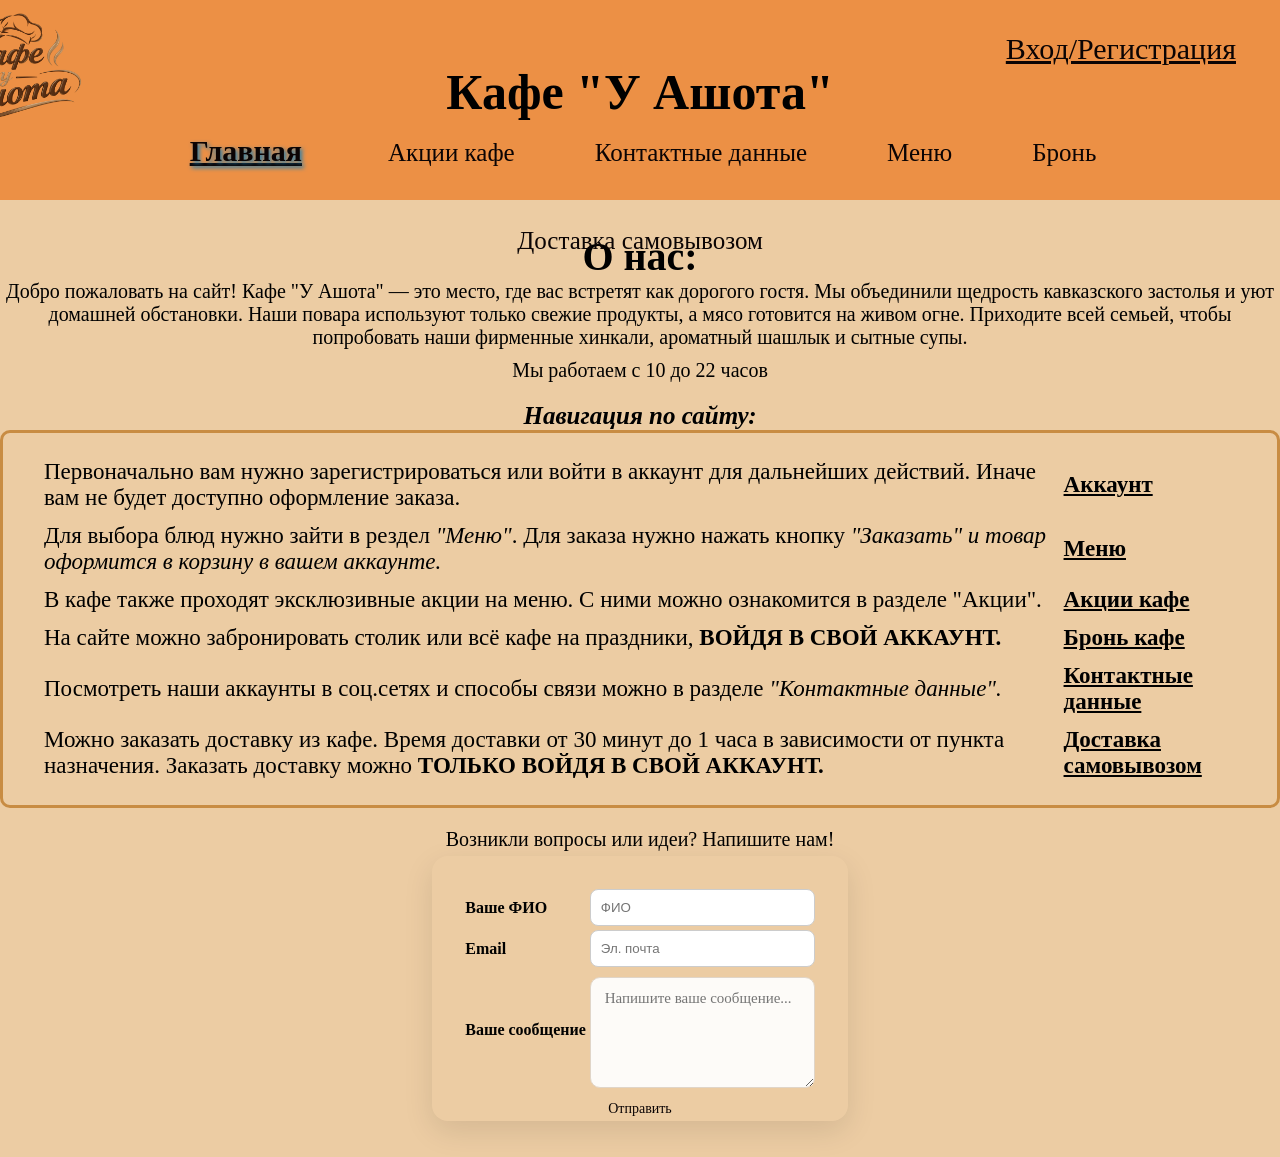
<file: index.html>
<html lang="ru">

<head>
  <meta charset="UTF-8">
    <meta name="viewport" content="width=device-width, initial-scale=1.0">
<title>Кафе Ашот</title>
<script src="script.js"></script>
<link rel="stylesheet" href="first.css">

</head>

<body>
   <header>
     <img src="ava.jpg" class="ikon" width="250">
<h1><b>Кафе "У Ашота"</b></h1>

<a   class="active" name="glav">Главная</a>
<a  href="actii.html" class="btn">Акции кафе</a>
<a  href="contact.html" class="btn">Контактные данные</a>
<a  href = "menu.html" class="btn" >Меню</a>
<a  href = "bron.html" class="btn" >Бронь</a>
<a  href = "#" class="btn" id="btn-alert" >Доставка самовывозом</a>
<script>
  const btn = document.getElementById('btn-alert');
  btn.addEventListener('click', () => {
    alert('Войдите в аккаунт!!');
  });
</script>
<a  href="regis2.html" class="vhod">Вход/Регистрация</a>

   
</header>
<h2 style="font-size: 40px; margin-bottom: 0px;">О нас:</h2>
<p style="font-size: 20px; padding-top: 0; margin-bottom: -10px;"> Добро пожаловать на сайт! Кафе "У Ашота" — это место, где вас встретят как дорогого гостя. Мы объединили щедрость кавказского застолья и уют домашней обстановки. Наши повара используют только свежие продукты, 
  а мясо готовится на живом огне. Приходите всей семьей, чтобы попробовать наши фирменные хинкали, ароматный шашлык и сытные супы.</p>
  <p style="font-size: 20px;">Мы работаем с 10 до 22 часов</p>
<p style="font-size: 25px;"><b><i>Навигация по сайту:</i></b></p>

<table class="nav-table" style=" font-size: 23px; text-align: left;  padding: 15px; border-bottom: 3px solid #c88c43; border: 3px solid #c88c43;border-radius: 10px; padding: 15px 10px; padding-left: 30px; border-spacing : 10px;  font-family: 'URW Chancery L, cursive' ;">
  <tr>
    <td>Первоначально вам нужно зарегистрироваться или войти в аккаунт для дальнейших действий. Иначе вам не будет доступно оформление заказа.</td>
    <th><a href="regis2.html" style="color: black;">Аккаунт</a></th>
  </tr>
  <tr>
    <td>Для выбора блюд нужно зайти в рездел <i>"Меню"</i>. Для заказа нужно нажать кнопку <i>"Заказать" и товар оформится в корзину в вашем аккаунте.</i></td>
    <th><a href="menu.html"style="color: black;">Меню</a></th>
  </tr>
  <tr>
    <td>В кафе также проходят эксклюзивные акции на меню. С ними можно ознакомится в разделе "Акции".</td>
    <th><a href="actii.html"style="color: black;">Акции кафе</a></th>
  </tr>
  <tr>
    <td>На сайте можно забронировать столик или всё кафе на праздники,<b> ВОЙДЯ В СВОЙ АККАУНТ.</b></td>
    <th><a href="bron.html"style="color: black;">Бронь кафе</a></th>
  </tr>
  <tr>
    <td>Посмотреть наши аккаунты в соц.сетях и способы связи можно в разделе<i> "Контактные данные".</i> </td>
    <th><a href="contact.html"style="color: black;">Контактные данные</a></th>
  </tr>
  <tr>
    <td>Можно заказать доставку из кафе. Время доставки от 30 минут до 1 часа в зависимости от пункта назначения. Заказать доставку можно <b>ТОЛЬКО ВОЙДЯ В СВОЙ АККАУНТ.</b></td>
    <th><a href="#"style="color: black;">Доставка самовывозом</a></th>
  </tr>
</table>








<p style="font-size: 20;">
  Возникли вопросы или идеи? Напишите нам!</p>
  
 <table class="table" style="margin-top: 5px;">
    <tr>
      <th>Ваше ФИО</th>
      <th> <input type="vio" placeholder="ФИО" class="form-input" style="padding: 10px; border-radius: 8px; border: 1px solid #ccc; width: 100%; max-width: 300px;" > </th>
    </tr>
    <tr>
      <th>Email</th>
      <th><input class="k" type="email" placeholder="Эл. почта" class="form-input" style="padding: 10px; border-radius: 8px; border: 1px solid #ccc; width: 100%; max-width: 300px;"></th>
    </tr>
    <tr>
      <th>Ваше сообщение</th>
      <th><textarea placeholder="Напишите ваше сообщение..." rows="5"></textarea></th>
    </tr>
  </table>
<button  class="uhod">Отправить</button>

</body>

  
<footer></footer>



</html>
</file>
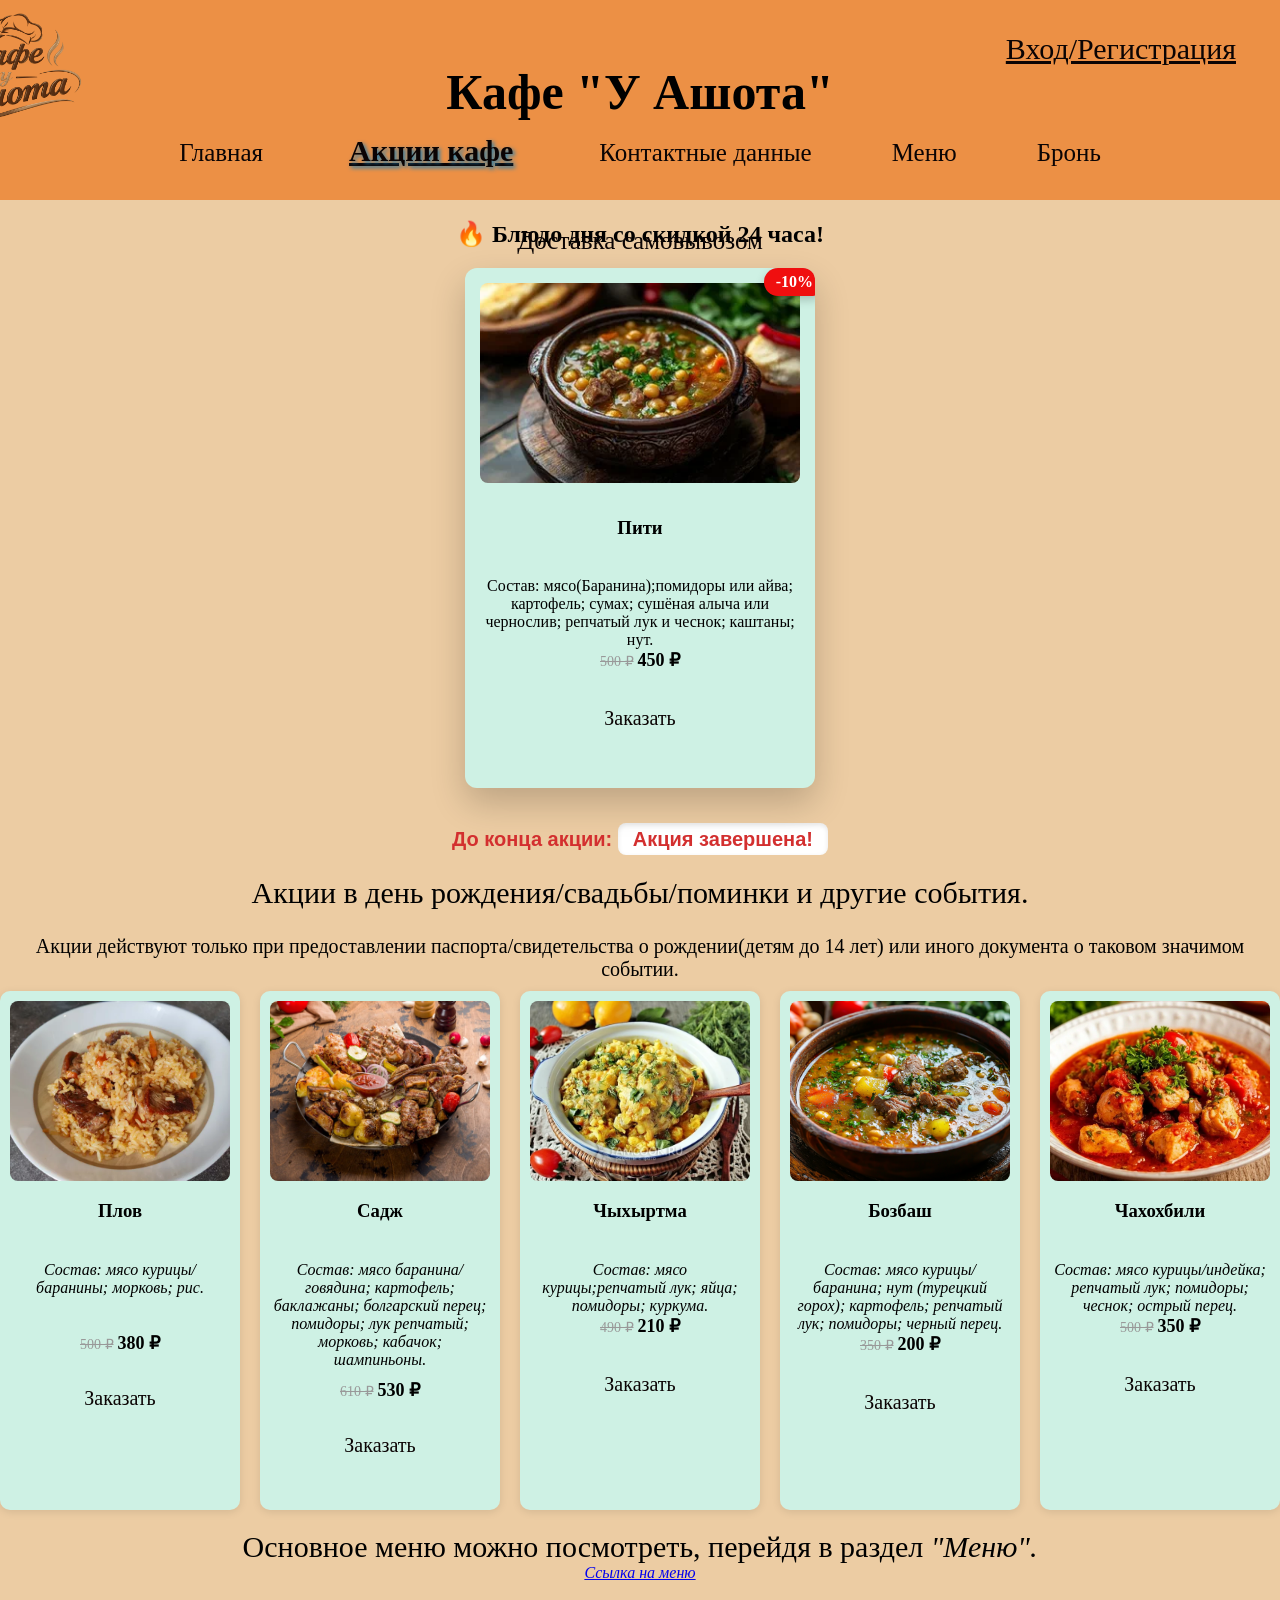
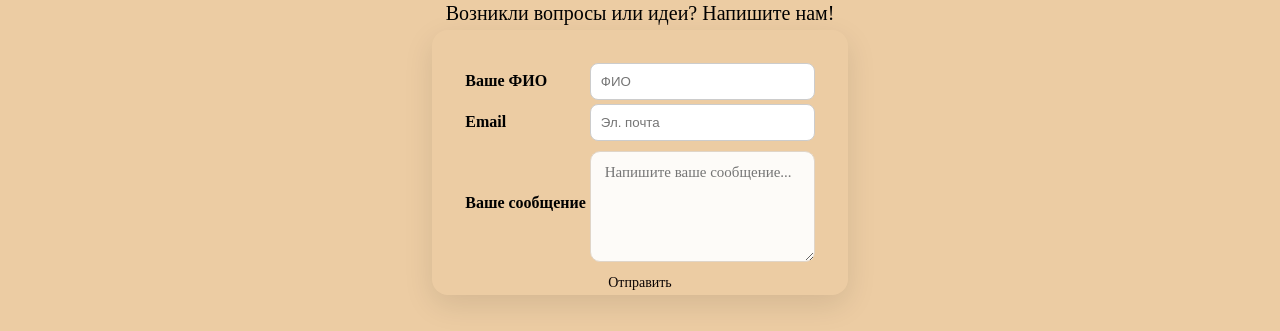
<file: actii.html>
<html>
<head>
<title>Акции кафе</title>
<script src="script.js"></script>
<link rel="stylesheet" href="first.css">
</head>

<body>
<header>
     <img src="ava.jpg" class="ikon" width="250">
<h1><b>Кафе "У Ашота"</b></h1>
<a  href="index.html" class="btn" name="glav">Главная</a>
<a  class="active" name="Act">Акции кафе</a>
<a  href="contact.html" class="btn" name="Dan">Контактные данные</a>
<a  href="menu.html" class="btn" name="Men">Меню</a>
<a href="bron.html" class="btn" name="Bron" >Бронь</a>
<a  href = "#" class="btn" id="btn-alert" >Доставка самовывозом</a>
<script>
  const btn = document.getElementById('btn-alert');
  btn.addEventListener('click', () => {
    alert('Войдите в аккаунт!!');
  });
</script>
<a href="regis2.html" class="vhod" name="ak">Вход/Регистрация</a>
</header>

<section class="dish-of-the-day">
  <h2 class="dotd-title">🔥 Блюдо дня со скидкой 24 часа!</h2>
  
  <div class="card dotd-card">
    <span class="badge">-10%</span>
    <img src="piti.jpg" alt="Блюдо дня" class="dish-photo" id="dotd-img">
    <h3 id="dotd-name">Пити</h3>
    <p class="sostav" id="dotd-sostav">Состав: мясо(Баранина);помидоры или айва; картофель; сумах; сушёная алыча или чернослив; репчатый лук и чеснок; каштаны; нут.</p>
    
    <div class="price">
      <span class="old-price" id="dotd-old-price">500 ₽</span>
      <span class="new-price" id="dotd-new-price">450 ₽</span>
    </div>
    
    <button id="dotd-btn">Заказать</button>
  </div>

  <div class="timer">
    До конца акции: <span id="countdown">24:00:00</span>
  </div>
</section>


<h2 style="font-size: 30px; text-align: center;font-weight: normal;">Акции в день рождения/свадьбы/поминки и другие события.</h2>
<h2 style="font-size: 20px; text-align: center; font-weight: normal; margin-bottom: -10px">Акции действуют только при предоставлении паспорта/свидетельства о рождении(детям до 14 лет) или иного документа о таковом значимом событии.</h2>
<div class="cards">
<div class="card shah">
 <img src="plov.jpg" alt="Плов" class="dish-photo" >
    <h3>Плов</h3>
    <p style="font-size: 16px;"><i>Состав: мясо курицы/баранины; морковь; рис.</i></p>
    <div class="price"  style="margin-top: 35px;">
    <span class="old-price">500 ₽</span>
      <span class="new-price">380 ₽</span>
    <button style="flex-direction: column;  align-items: center;   margin: 25 0px; width: 90%;  position: static; ">Заказать</button>
  </div>
  </div>
<div class="card shah">
 <img src="saj.jpg" alt="Садж" class="dish-photo" >
    <h3>Садж</h3>
    <p style="font-size: 16px;"><i>Состав: мясо баранина/говядина; картофель; баклажаны; болгарский перец; помидоры; лук репчатый; морковь; кабачок; шампиньоны.</i></p>
    <div class="price" style="margin-top: 10px;">
    <span class="old-price">610 ₽</span>
      <span class="new-price">530 ₽</span>
    <button style="flex-direction: column;  align-items: center;   margin: 25 0 5px; width: 90%;  position: static; ">Заказать</button></div>
  </div>
  <div class="card shah">
 <img src="chet.jpg" alt="Чыхыртма" class="dish-photo" >
    <h3>Чыхыртма</h3>
    <p style="font-size: 16px;"><i>Состав: мясо курицы;репчатый лук; яйца; помидоры; куркума. </i></p>
    <div class="price">
    <span class="old-price">490 ₽</span>
      <span class="new-price">210 ₽</span></div>
    <button>Заказать</button>
  </div>
  <div class="card shah">
 <img src="bozbzsh.jpg" alt="Бозбаш" class="dish-photo" >
    <h3>Бозбаш</h3>
    <p style="font-size: 16px;"><i>Состав: мясо курицы/баранина; нут (турецкий горох); картофель; репчатый лук; помидоры; черный перец. </i></p>
    <div class="price">
    <span class="old-price">350 ₽</span>
      <span class="new-price">200 ₽</span></div>
    <button>Заказать</button>
  </div>
   <div class="card shah">
 <img src="chahoh.jpg" alt="Чахохбили" class="dish-photo" >
    <h3>Чахохбили</h3>
    <p style="font-size: 16px;"><i>Состав: мясо курицы/индейка; репчатый лук; помидоры; чеснок; острый перец.</i></p>
    <div class="price">
    <span class="old-price">500 ₽</span>
      <span class="new-price">350 ₽</span></div>
    <button>Заказать</button>
  </div>
  </div>
  <p style="font-size: 30px; text-align: center;font-weight: normal;">Основное меню можно посмотреть, перейдя в раздел <i>"Меню".</i></p>
  <a href="menu.html"><i>Ссылка на меню </i></a>







<p style="font-size: 20;">
  Возникли вопросы или идеи? Напишите нам!</p>
  <table class="table"style="margin-top: 5px;">
    <tr>
      <th>Ваше ФИО</th>
      <th> <input type="vio" placeholder="ФИО" class="form-input" style="padding: 10px; border-radius: 8px; border: 1px solid #ccc; width: 100%; max-width: 300px;" > </th>
    </tr>
    <tr>
      <th>Email</th>
      <th><input class="k" type="email" placeholder="Эл. почта" class="form-input" style="padding: 10px; border-radius: 8px; border: 1px solid #ccc; width: 100%; max-width: 300px;"></th>
    </tr>
    <tr>
      <th>Ваше сообщение</th>
      <th><textarea placeholder="Напишите ваше сообщение..." rows="5"></textarea></th>
    </tr>
  </table>
<button  class="uhod">Отправить</button>





 <script src="script.js"></script>
</body>

<footer>

</footer>

</html>
</file>
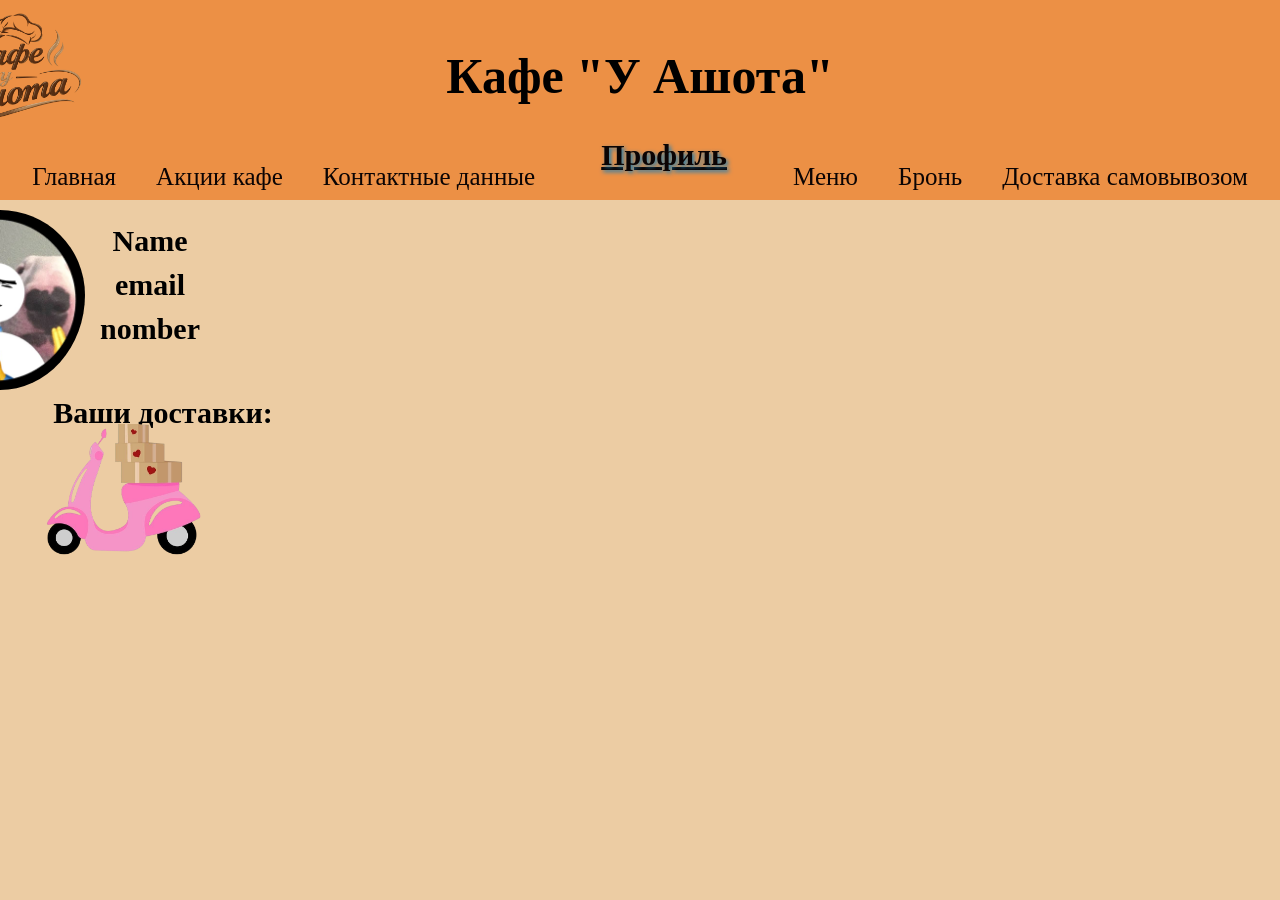
<file: akaunt.html>
<!DOCTYPE html>
<html lang="ru">
<head>
    <meta charset="UTF-8">
    <title> Профиль</title>
    <script src="script.js"></script>
    <link rel="stylesheet" href="first.css">
</head>
<body>
    <header>
     <img src="ava.jpg" class="ikon" width="250">
     <h1 style="padding: 20px; position: relative; bottom: 40px;"><b>Кафе "У Ашота"</b></h1>
     <a  href="index.html" class="btn" name="glav">Главная</a>
<a  href="actii.html" class="btn">Акции кафе</a>
<a  href="contact.html" class="btn">Контактные данные</a>

<a class="active"><b>Профиль</b></a>
<a  href = "menu.html" class="btn" >Меню</a>
<a  href = "bron.html" class="btn" >Бронь</a>
<a  href = "#" class="btn" >Доставка самовывозом</a>
</header>
<img src="avaakk.jpg" class="avaakk">
<h1 class="dannie" style="margin-top: -170px; margin-left: -35em; font-size: 30px;
">Name</h1>
<h1 class="dannie" style="margin-top: 80px; margin-left: -35em; font-size: 30px;">email</h1>
<h1 class="dannie" style="margin-top: 80px; margin-left: -35em; font-size: 30px;">nomber</h1>
<h1 style="margin-left: -80%; margin-top: 120px; font-size: 30px;">Ваши доставки:</h1>
<img src="dostavka.png" style="width: 200px;padding-right: 80%; padding-top: 5%;">

   


            
</body>
</html>
</file>
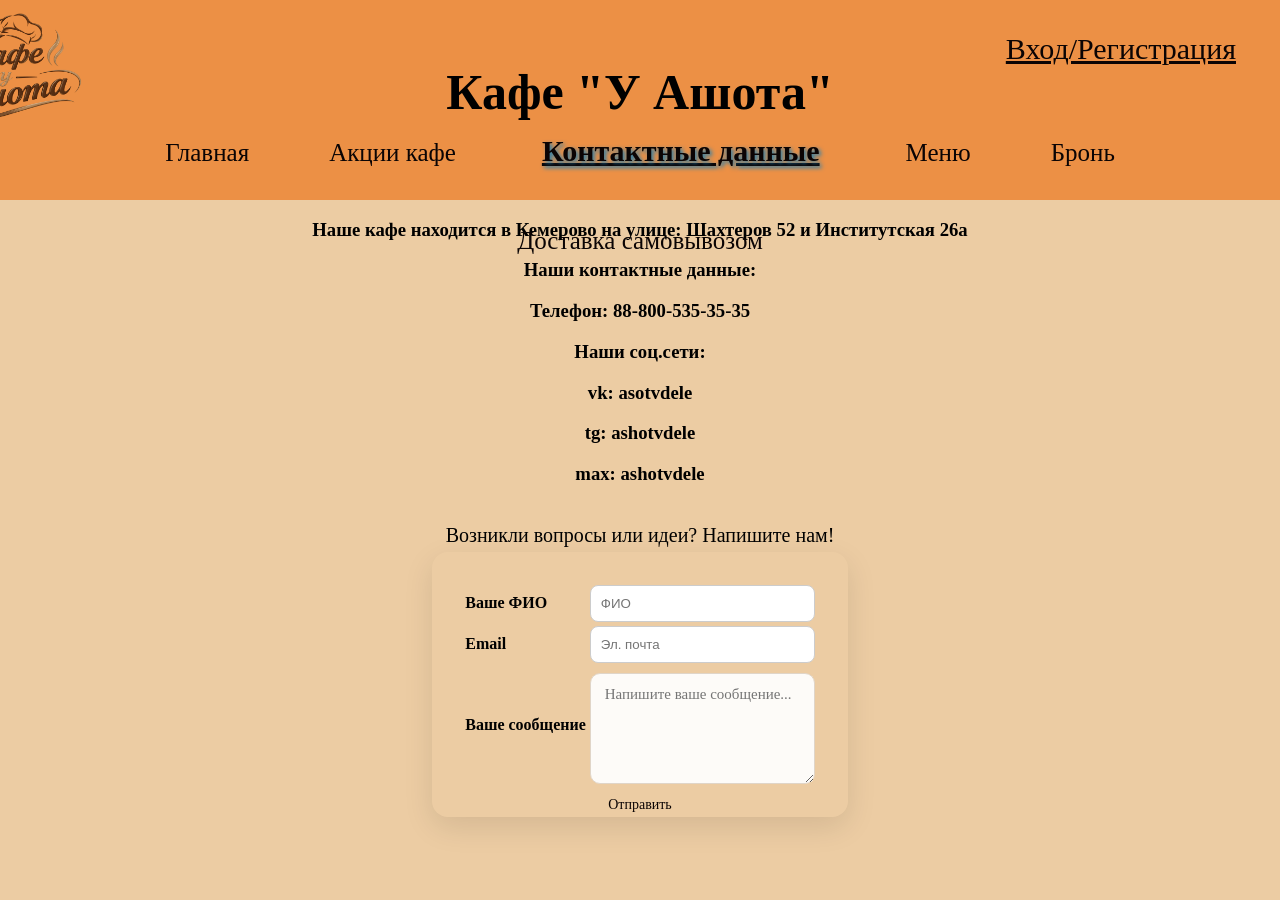
<file: contact.html>
<html>
<head>
<title>Контактные данные</title>
<script src="script.js"></script>
<link rel="stylesheet" href="first.css">
</head>

<body>
<header>
     <img src="ava.jpg" class="ikon" width="250">
<h1><b>Кафе "У Ашота"</b></h1>
<a  href="index.html" class="btn" name="glav">Главная</a>
<a  href="actii.html" class="btn" name="Act">Акции кафе</a>
<a class="btn active" href="contact.html">Контактные данные</a>
<a  href="menu.html" class="btn" name="Men">Меню</a>
<a href="bron.html" class="btn" name="Bron" >Бронь</a>
<a  href = "#" class="btn" id="btn-alert" >Доставка самовывозом</a>
<script>
  const btn = document.getElementById('btn-alert');
  btn.addEventListener('click', () => {
    alert('Войдите в аккаунт!!');
  });
</script>
<a  href="regis2.html" class="vhod" name="ak">Вход/Регистрация</a>
</header>

<h3>Наше кафе находится в Кемерово на улице: Шахтеров 52 и Институтская 26а</h3>
<h3>Наши контактные данные:</h3>
<h3>Телефон: 88-800-535-35-35</h3>
<h3>Наши соц.сети: </h3>
<h3>vk: asotvdele</h3>
<h3>tg: ashotvdele</h3>
<h3>max: ashotvdele</h3>
















<p style="font-size: 20;">
  Возникли вопросы или идеи? Напишите нам!</p>
  <table class="table"style="margin-top: 5px;">
    <tr>
      <th>Ваше ФИО</th>
      <th> <input type="vio" placeholder="ФИО" class="form-input" style="padding: 10px; border-radius: 8px; border: 1px solid #ccc; width: 100%; max-width: 300px;" > </th>
    </tr>
    <tr>
      <th>Email</th>
      <th><input class="k" type="email" placeholder="Эл. почта" class="form-input" style="padding: 10px; border-radius: 8px; border: 1px solid #ccc; width: 100%; max-width: 300px;"></th>
    </tr>
    <tr>
      <th>Ваше сообщение</th>
      <th><textarea placeholder="Напишите ваше сообщение..." rows="5"></textarea></th>
    </tr>
  </table>
<button  class="uhod">Отправить</button>






</body>

<footer>

</footer>

</html>
</file>
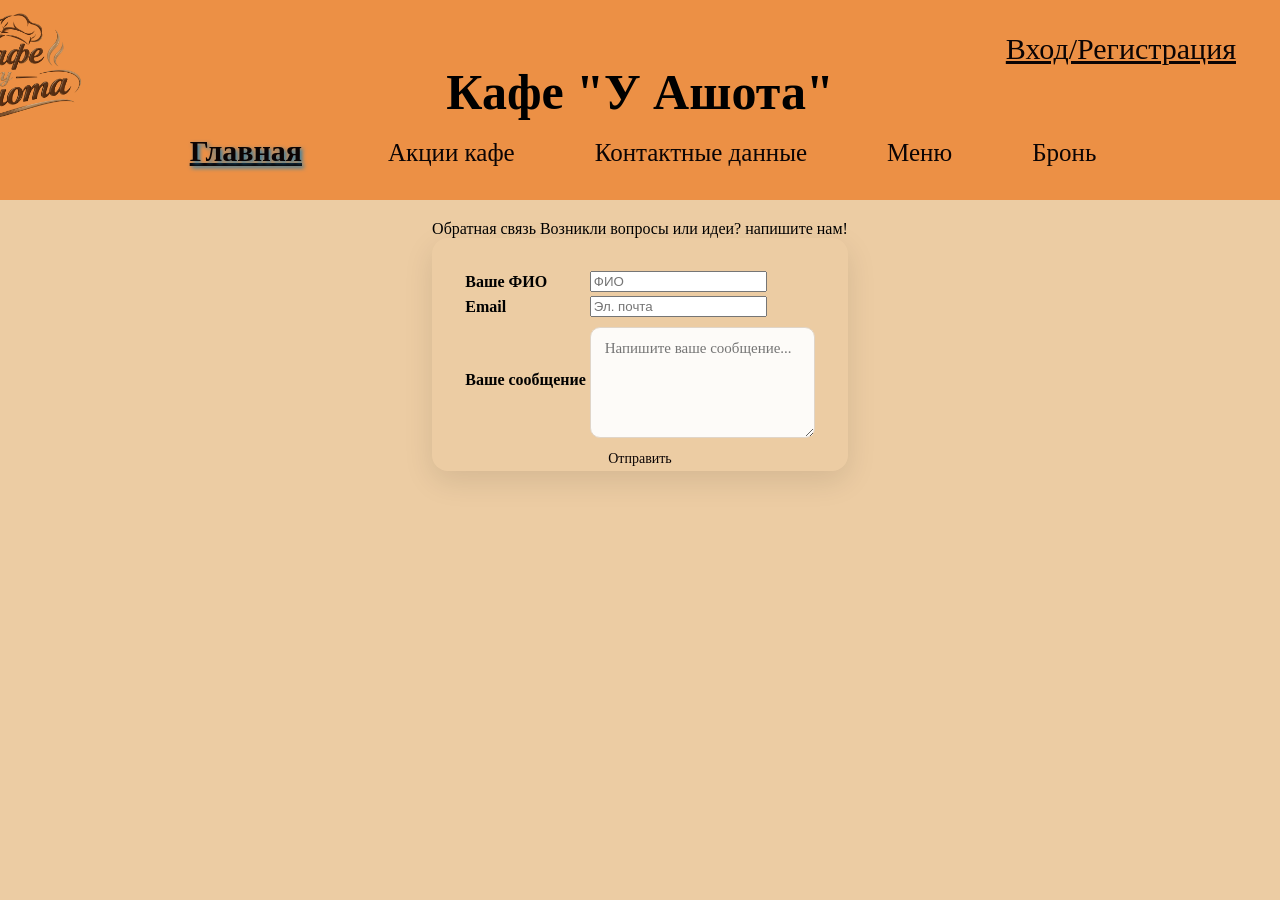
<file: first.html>
<html lang="ru">

<head>
    
<title>Кафе Ашот</title>
<script src="script.js"></script>
<link rel="stylesheet" href="first.css">

</head>

<body>
   <header>
     <img src="ava.jpg" class="ikon" width="250">
<h1><b>Кафе "У Ашота"</b></h1>

<a   class="active" name="glav">Главная</a>
<a  href="actii.html" class="btn">Акции кафе</a>
<a  href="contact.html" class="btn">Контактные данные</a>
<a  href = "menu.html" class="btn" >Меню</a>
<a  href = "bron.html" class="btn" >Бронь</a>
<a  href="regis2.html" class="vhod">Вход/Регистрация</a>
</header>
<p>Обратная связь
  Возникли вопросы или идеи? напишите нам!
  
  <table class="table">
    <tr>
      <th>Ваше ФИО</th>
      <th> <input type="vio" placeholder="ФИО" class="form-input"> </th>
    </tr>
    <tr>
      <th>Email</th>
      <th><input type="email" placeholder="Эл. почта" required></th>
    </tr>
    <tr>
      <th>Ваше сообщение</th>
      <th><textarea placeholder="Напишите ваше сообщение..." rows="5"></textarea></th>
    </tr>
  </table>
<button  class="uhod">Отправить</button></p>


</body>

  
<footer></footer>



</html>
</file>
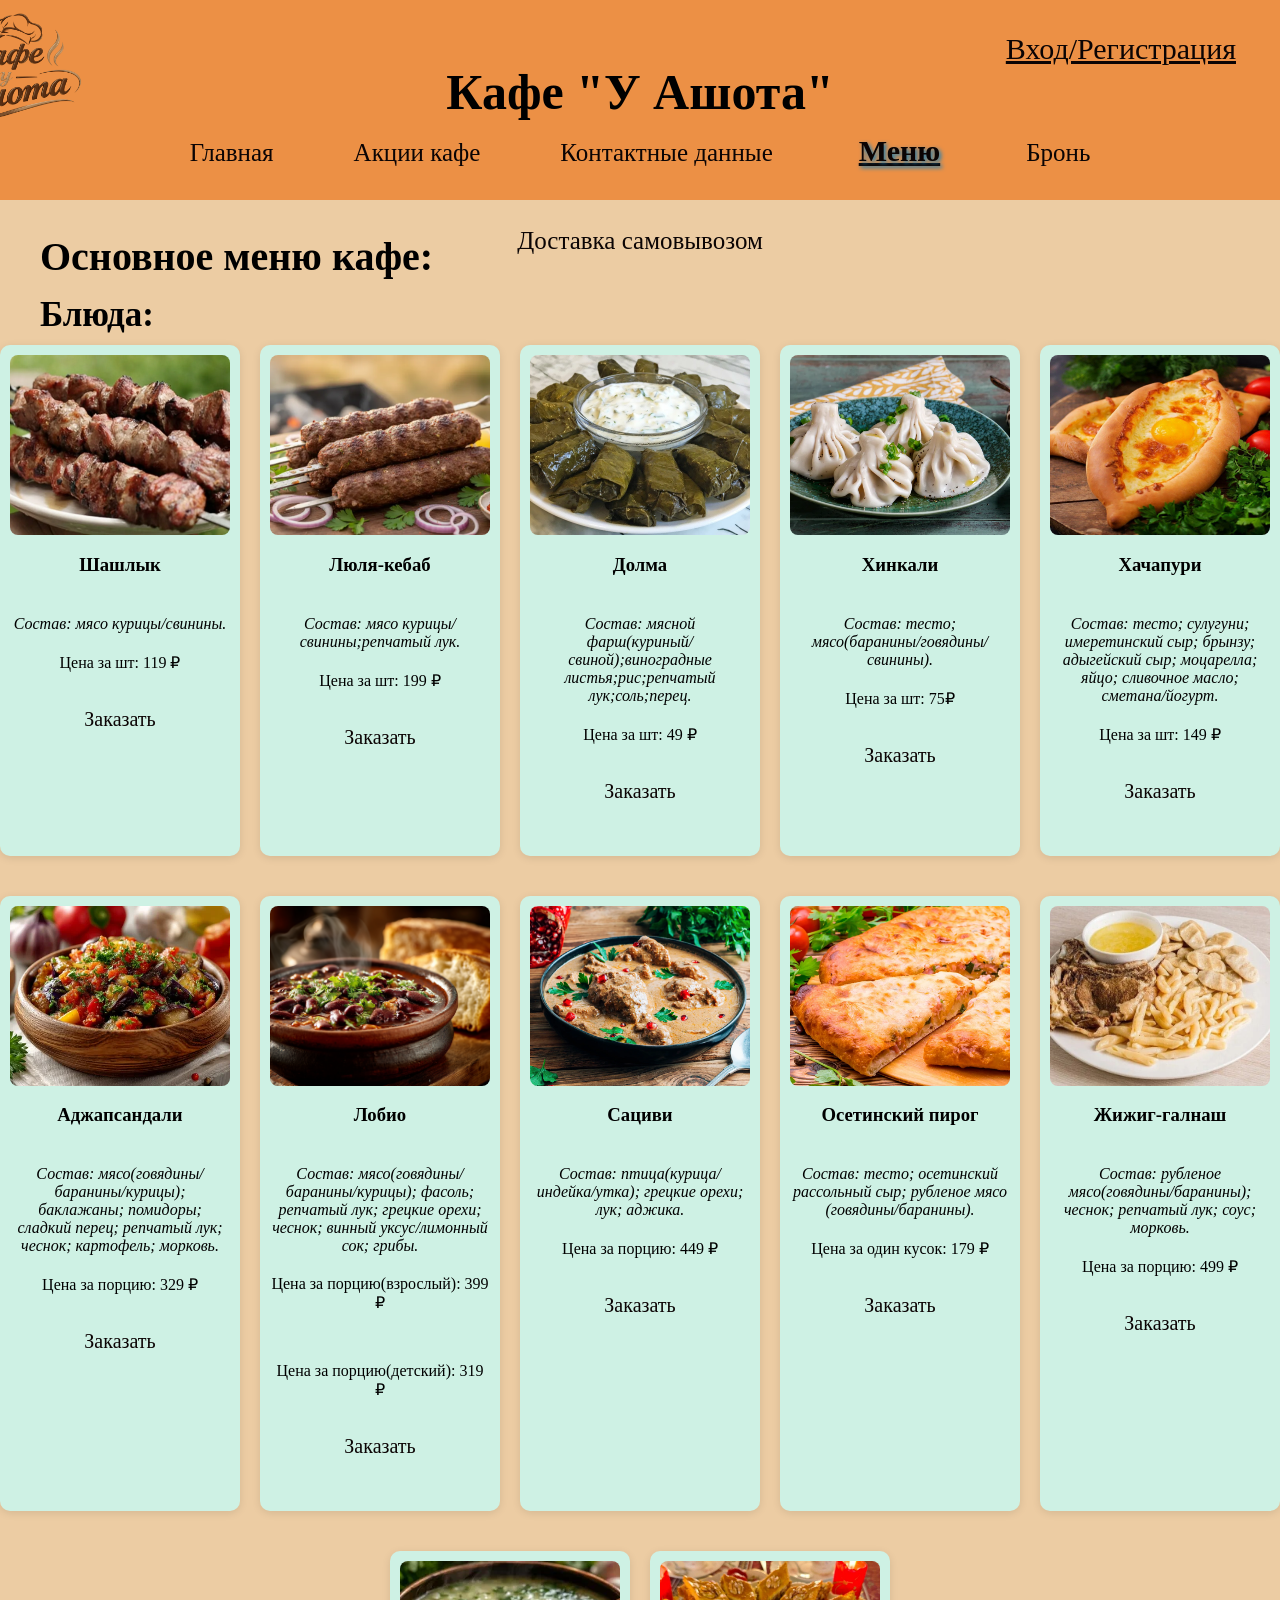
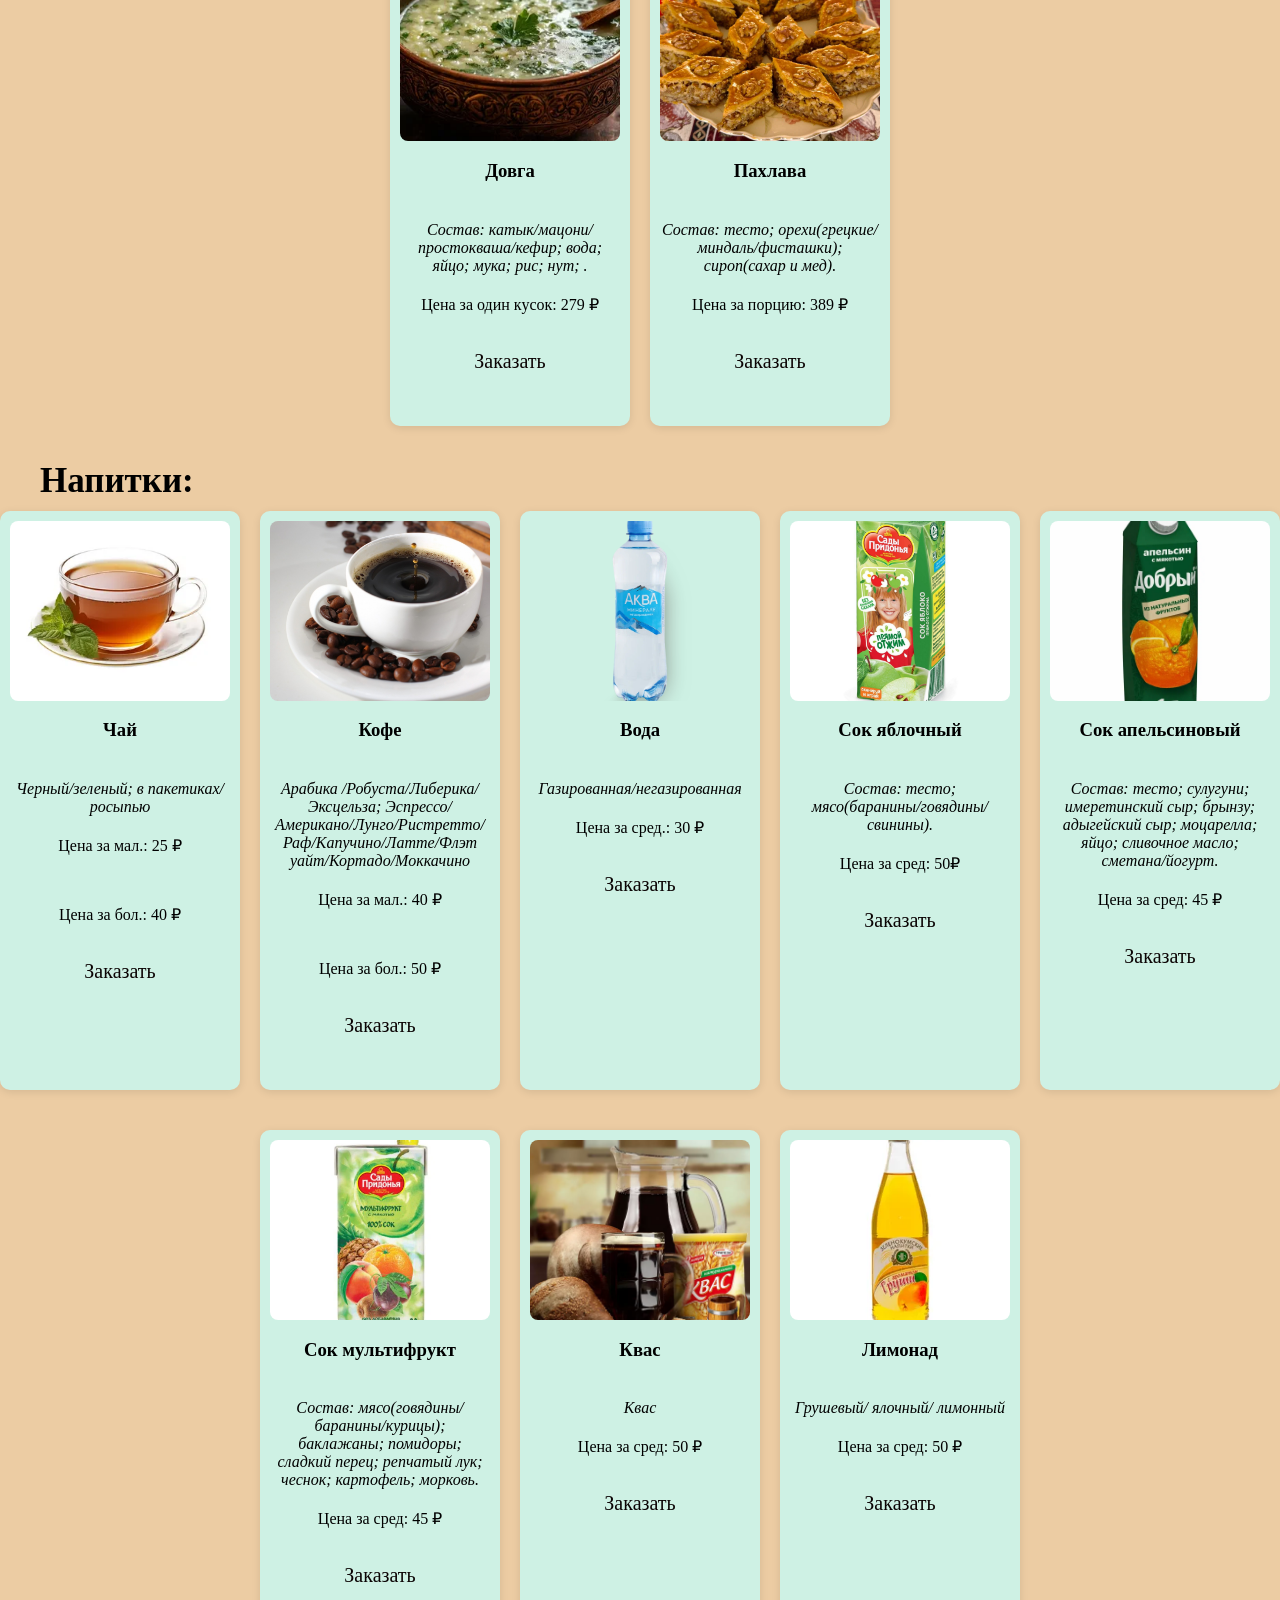
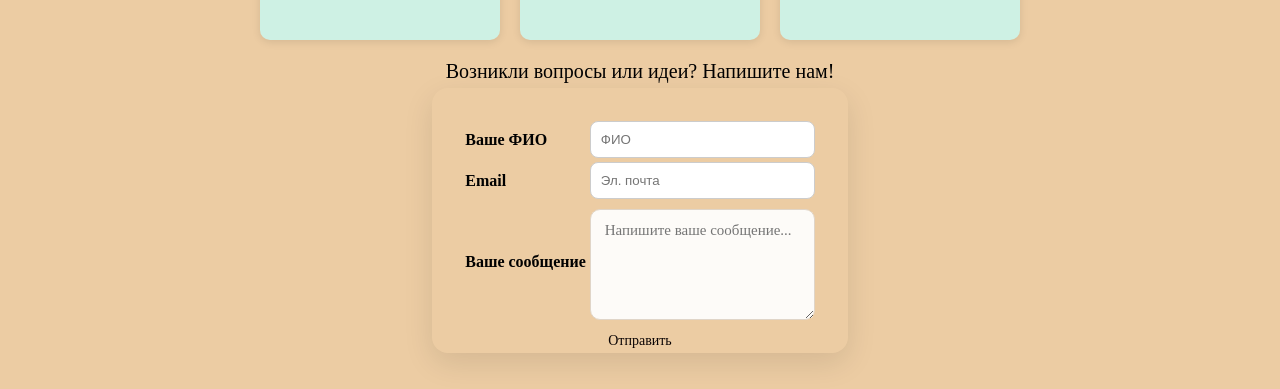
<file: menu.html>
<html>
<head>
<title>Меню</title>
<script src="script.js"></script>
<link rel="stylesheet" href="first.css">
</head>

<body>
<header>
     <img src="ava.jpg" class="ikon" width="250" >
<h1><b>Кафе "У Ашота"</b></h1>
<a  href="index.html" class="btn" name="glav">Главная</a>
<a  href="actii.html" class="btn" name="Act">Акции кафе</a>
<a  href="contact.html" class="btn" name="Dan">Контактные данные</a>
<a  class="active" name="Men">Меню</a>
<a href="bron.html" class="btn" name="Bron" >Бронь</a>
<a  href = "#" class="btn" id="btn-alert" >Доставка самовывозом</a>
<script>
  const btn = document.getElementById('btn-alert');
  btn.addEventListener('click', () => {
    alert('Войдите в аккаунт!!');
  });
</script>
<a href="regis2.html" class="vhod" name="ak">Вход/Регистрация</a>
</header>
<h2 style="font-size: 40px; text-align: left; margin-left: 40px; margin-bottom: -20px">Основное меню кафе:</h2>
<h3 style="font-size: 35px; text-align: left; margin-left: 40px; margin-bottom: -10px">Блюда:</h3>
<div class="cards">
<div class="card ">
 <img src="shah.jpg" alt="Шашлык" class="dish-photo">
    <h3>Шашлык</h3>
    <p style="font-size: 16px;"><i>Состав: мясо курицы/свинины.</i></p>
    <p class="price">Цена за шт: 119 ₽</p>
    <button>Заказать</button>
  </div>
<div class="card ">
  <img src="lulka.jpg" alt="люлякибаб" class="dish-photo">
    <h3>Люля-кебаб</h3>
     <p style="font-size: 16px;"><i>Состав: мясо курицы/свинины;репчатый лук.</i></p>
    <p class="price">Цена за шт: 199 ₽</p>
    <button>Заказать</button>
  </div>
<div class="card ">
  <img src="dolma.jpg" alt="долма" class="dish-photo">
    <h3>Долма</h3>
     <p style="font-size: 16px;"><i>Состав: мясной фарш(куриный/свиной);виноградные листья;рис;репчатый лук;соль;перец.</i></p>
    <p class="price">Цена за шт: 49 ₽</p>
    <button>Заказать</button>
  </div>
<div class="card ">
  <img src="hinkali.jpg" alt="Хинкали" class="dish-photo">
  <h3>Хинкали</h3> 
   <p style="font-size: 16px;"><i>Состав: тесто; мясо(баранины/говядины/свинины).</i></p>
    <p class="price">Цена за шт: 75₽</p>
    <button>Заказать</button>
  </div>
<div class="card ">
  <img src="hach.jpg" alt="Ха" class="dish-photo">
    <h3>Хачапури</h3>
    <p style="font-size: 16px;"><i>Состав: тесто; сулугуни; имеретинский сыр; брынзу; адыгейский сыр; моцарелла; яйцо; сливочное масло; сметана/йогурт.</i></p>
    <p class="price">Цена за шт: 149 ₽</p>
    <button>Заказать</button>
  </div>
<div class="card ">
  <img src="ajap.jpg" alt="Аджапсандали" class="dish-photo">
    <h3>Аджапсандали</h3>
    <p style="font-size: 16px;"><i>Состав: мясо(говядины/баранины/курицы); баклажаны; помидоры; сладкий перец; репчатый лук; чеснок; картофель; морковь.</i></p>
    <p class="price">Цена за порцию: 329 ₽</p>
    <button>Заказать</button>
  </div>
<div class="card ">
  <img src="lobio.jpg" alt="Лобио" class="dish-photo">
    <h3>Лобио</h3>
     <p style="font-size: 16px;"><i>Состав: мясо(говядины/баранины/курицы); фасоль; репчатый лук; грецкие орехи; чеснок; винный уксус/лимонный сок; грибы.</i></p>
    <p class="price">Цена за порцию(взрослый): 399 ₽</p>
    <p class="price">Цена за порцию(детский): 319 ₽</p>
    <button>Заказать</button>
  </div>
<div class="card ">
  <img src="sacivi.jpg" alt="Сациви" class="dish-photo">
    <h3>Сациви</h3>
    <p style="font-size: 16px;"><i>Состав: птица(курица/индейка/утка); грецкие орехи; лук; аджика.</i></p>
    <p class="price">Цена за порцию: 449 ₽</p>
    <button>Заказать</button>
  </div>
<div class="card ">
  <img src="pirog.jpg" alt="пирог" class="dish-photo">
    <h3>Осетинский пирог</h3>
    <p style="font-size: 16px;"><i>Состав: тесто; осетинский рассольный сыр; рубленое мясо (говядины/баранины).</i></p>
    <p class="price">Цена за один кусок: 179 ₽</p>
    <button>Заказать</button>
  </div>
<div class="card ">
  <img src="jiji.png" alt="Жижиг-галнаш" class="dish-photo">
    <h3>Жижиг-галнаш</h3>
    <p style="font-size: 16px;"><i>Состав: рубленое мясо(говядины/баранины); чеснок; репчатый лук; соус; морковь.</i></p>
    <p class="price">Цена за порцию: 499 ₽</p>
    <button>Заказать</button>
  </div>
  <div class="card ">
  <img src="dovga.jpg" alt="довга" class="dish-photo">
    <h3>Довга</h3>
    <p style="font-size: 16px;"><i>Состав:  катык/мацони/простокваша/кефир; вода; яйцо; мука; рис; нут; .</i></p>
    <p class="price">Цена за один кусок: 279 ₽</p>
    <button>Заказать</button>
  </div>
<div class="card ">
  <img src="pahlava.jpg" alt="Пахлава" class="dish-photo">
    <h3>Пахлава</h3>
    <p style="font-size: 16px;"><i>Состав: тесто; орехи(грецкие/миндаль/фисташки); сироп(сахар и мед).</i></p>
    <p class="price">Цена за порцию: 389 ₽</p>
    <button>Заказать</button>
  </div>
</div>
<h3 style="font-size: 35px; text-align: left; margin-left: 40px; margin-bottom: -10px">Напитки:</h3>

<div class="cards">
<div class="card ">
 <img src="chai.jpg" alt="чай" class="dish-photo">
    <h3>Чай</h3>
    <p style="font-size: 16px;"><i>Черный/зеленый; в пакетиках/росыпью</i></p>
    <p class="price">Цена за мал.: 25 ₽</p>
    <p class="price">Цена за бол.: 40 ₽</p>
    <button>Заказать</button>
  </div>
<div class="card ">
  <img src="coffe.jpg" alt="кофе" class="dish-photo">
    <h3>Кофе</h3>
     <p style="font-size: 16px;"><i>Арабика /Робуста/Либерика/Эксцельза; Эспрессо/Американо/Лунго/Ристретто/Раф/Капучино/Латте/Флэт уайт/Кортадо/Моккачино</i></p>
    <p class="price">Цена за мал.: 40 ₽</p>
    <p class="price">Цена за бол.: 50 ₽</p>
    <button>Заказать</button>
  </div>
<div class="card ">
  <img src="voda.jpg" alt="вода" class="dish-photo">
    <h3>Вода</h3>
     <p style="font-size: 16px;"><i>Газированная/негазированная</i></p>
    <p class="price">Цена за сред.: 30 ₽</p>
    <button>Заказать</button>
  </div>
<div class="card ">
  <img src="sok-yab.jpg" alt="яблочный сок" class="dish-photo">
  <h3>Сок яблочный</h3> 
   <p style="font-size: 16px;"><i>Состав: тесто; мясо(баранины/говядины/свинины).</i></p>
    <p class="price">Цена за сред: 50₽</p>
    <button>Заказать</button>
  </div>
<div class="card ">
  <img src="apelsin.jpg" alt="апельсиновый сок" class="dish-photo">
    <h3>Сок апельсиновый</h3>
    <p style="font-size: 16px;"><i>Состав: тесто; сулугуни; имеретинский сыр; брынзу; адыгейский сыр; моцарелла; яйцо; сливочное масло; сметана/йогурт.</i></p>
    <p class="price">Цена за сред: 45 ₽</p>
    <button>Заказать</button>
  </div>
<div class="card ">
  <img src="multi.jpg" alt="мультфрукт" class="dish-photo">
    <h3>Сок мультифрукт</h3>
    <p style="font-size: 16px;"><i>Состав: мясо(говядины/баранины/курицы); баклажаны; помидоры; сладкий перец; репчатый лук; чеснок; картофель; морковь.</i></p>
    <p class="price">Цена за сред: 45 ₽</p>
    <button>Заказать</button>
  </div>
<div class="card ">
  <img src="kvas.jpg" alt="Квас" class="dish-photo">
    <h3>Квас</h3>
     <p style="font-size: 16px;"><i>Квас</i></p>
    <p class="price">Цена за сред: 50 ₽</p>
    <button>Заказать</button>
  </div>
<div class="card ">
  <img src="limonad.jpg" alt="Лимонад" class="dish-photo">
    <h3>Лимонад</h3>
     <p style="font-size: 16px;"><i>Грушевый/ ялочный/ лимонный</i></p>
    <p class="price">Цена за сред: 50 ₽</p>
    <button>Заказать</button>
  </div>
 
</div>







<p style="font-size: 20;">
  Возникли вопросы или идеи? Напишите нам!
  
<table class="table" style="margin-top: 5px;">
    <tr>
      <th>Ваше ФИО</th>
      <th> <input type="vio" placeholder="ФИО" class="form-input" style="padding: 10px; border-radius: 8px; border: 1px solid #ccc; width: 100%; max-width: 300px;" > </th>
    </tr>
    <tr>
      <th>Email</th>
      <th><input class="k" type="email" placeholder="Эл. почта" class="form-input" style="padding: 10px; border-radius: 8px; border: 1px solid #ccc; width: 100%; max-width: 300px;"></th>
    </tr>
    <tr>
      <th>Ваше сообщение</th>
      <th><textarea placeholder="Напишите ваше сообщение..." rows="5"></textarea></th>
    </tr>
  </table>
<button  class="uhod">Отправить</button>






</body>

<footer>

</footer>

</html>
</file>
<file: first.css>
.page{
  display: grid;
  grid-template-columns: 240px 1fr 240px;
  grid-template-rows: auto 1fr auto;
  grid-template-areas: "header header header" "nav main aside" "footer footer footer";
  @media(max-width: 768px){
grid-template-columns: 1fr;
grid-template-areas: "header" "main" "nav" "aside" "footer";
  }
}





/* --- БАЗОВЫЕ СТИЛИ (для компьютера) --- */
.hamburger {
    display: none !important; /* На компьютере полоски скрыты */
}

/* --- СТИЛИ ДЛЯ ТЕЛЕФОНОВ (ширина экрана меньше 768px) --- */
@media screen and (max-width: 768px) {
    
    /* Показываем кнопку три полоски */
    .hamburger {
        display: flex !important;
        flex-direction: column !important;
        justify-content: space-between !important;
        width: 30px !important;
        height: 22px !important;
        cursor: pointer !important;
        z-index: 1000 !important;
    }

    /* Внешний вид полосок */
    .hamburger span {
        width: 100% !important;
        height: 3px !important;
        background-color: #2b1d13 !important; /* Цвет полосок */
        border-radius: 3px !important;
        transition: 0.3s !important;
    }

    /* Скрываем обычное меню на телефоне */
    .nav-menu {
        position: absolute !important;
        top: 80px !important; /* Отступ сверху (под шапкой) */
        left: -100% !important; /* Прячем меню за левый край экрана */
        width: 100% !important;
        background-color: #f4b47c !important; /* Цвет выпадающего меню (под ваш стиль) */
        flex-direction: column !important;
        align-items: center !important;
        padding: 20px 0 !important;
        transition: 0.4s ease !important;
        box-shadow: 0 10px 15px rgba(0,0,0,0.1) !important;
        z-index: 999 !important;
    }

    /* Когда на кнопку нажали (класс active добавляется через JS), меню выезжает */
    .nav-menu.active {
        left: 0 !important;
    }

    /* Ссылки внутри мобильного меню */
    .nav-menu a {
        padding: 12px 0 !important;
        font-size: 20px !important;
        width: 100% !important;
        text-align: center !important;
        display: block !important;
    }
}





p{
   font-family: 'URW Chancery L, cursive';
   padding-top: 20px; 
   margin: 0;
}
a{
   font-family: 'URW Chancery L, cursive';
}

.ikon{
width: 200px; /* Твой размер */
    height: auto;
    margin-left: auto;
    margin-left: -80em; 
    position: relative;
}

header{
  grid-area: header;
  font-family: 'URW Chancery L, cursive';
    background-color: rgb(236, 144, 69);
   height: 200px; 
  padding: -30px 20px 30px;
  width: 100%;
    margin-right: 0;       /* Убирает отступы справа */
    margin-top: 0 ;   
}
body{
 font-family: 'URW Chancery L, cursive';
 
  margin: 0;
  overflow-x: hidden;/*убирает горизонтальную прокрутку*/
    padding: 0;
    width: 100%;
     position: relative;
    background-color: #eccca3;
    font-family: 'Lucida Sans', 'Lucida Sans Regular', 'Lucida Grande', 'Lucida Sans Unicode', Geneva, Verdana, sans-serif;
   text-align: center;
}

h1{
   font-family: 'URW Chancery L, cursive';
   font-size: 50px;
  margin: -70px;           /* было большое значение */
  padding-top: 0;      /* было 2% — убираем */
  text-align: center;
}
h2{
   font-family: 'URW Chancery L, cursive';
}
h3{
   font-family: 'URW Chancery L, cursive';
}
.btn{
   font-family: 'URW Chancery L, cursive';
  text-decoration: none;
  display: flex;
    padding-left: 20px;
    border: none;
     overflow: hidden;  
    padding: 8px 18px;
    color: rgb(11, 4, 4);
    position: relative;
    background-color: transparent;
    cursor: pointer;
    font-size: 25px;
   transition: background-color 0.3s;
    border-radius: 10px;
    display: inline-block;
  margin: 20 20px;  
  bottom: -60px;
  box-shadow:none;
}
.vhod{
   font-family: 'URW Chancery L, cursive';
    border: none;
     overflow: hidden;  
    padding: 12px 24px;
    color: rgb(11, 4, 4);
    position: absolute;
    background-color: transparent;
    cursor: pointer;
    font-size: 30px;
   
    transition: background-color 0.3s;
    border-radius: 10px;
    display: inline-block;
  margin: 0;  
  top: 20px;
  right: 20px;
  box-shadow:none;
}
.vhod:before{
 
       content: "";
    position: absolute;
    top: 0;
    bottom: auto;
    left: 0;
    width: 100%;
    height: 0;
    transform: scale3d(1.02,1.06,1.06);
    border-radius: 10.5px;
    background: linear-gradient(to right #D2691E,#A0522D,#F4A460);
    z-index: -1;
    transition: 0,.5s;  
}
.vhod:hover::before{
   height: 100%; 
}
.vhod:hover{
     background-color: #ECCCA3;
}

.btn::before{
    opacity: 0;                                /* фон исчезает при наведении */
  transition: opacity 0.5s;
    content: "";
    position: absolute;
    top: 0;
    bottom: auto;
    left: 0;
    width: 100%;
    height: 0;
    transform: scale3d(1.02,1.06,1.06);
    border-radius: 10.5px;
    
    z-index: -1;
    transition: 0,.5s;
}
.btn:hover::before {
  height: 100%;
                     
}

.btn:hover{
   transform: scale(1.1);
  box-shadow: 0 6px 16px rgba(0,0,0,0.3);
   
}
.btn .active{
  opacity: 0;                    /* полностью исчезает */
  transition: opacity 0.3s;
}
.k-form {
   font-family: 'URW Chancery L, cursive';
  text-align: center;
  display: block;
  width: 100%;
  padding: 12px;
  margin-top: 5px;
  border: 1px solid #881e1e;
  border-radius: 10px;
  font-size: 16px;
  box-sizing: border-box;
  outline: none;
  max-width: 400px;
  margin: 0 auto;
  font-family: Arial, sans-serif;
}

.k::before,
.k::after {
  
  content: "";
  flex: 1;
  height: 1px;
  background: #ddd;
   border-radius: 30px;        /* закругление углов */
  font-size: 20px;
}
.k-input:focus {
  border-color: #000;
}
.table{
   font-family: 'URW Chancery L, cursive';
 max-width: 500px;
    margin: 0 auto;
    text-align: left;
    background: transparent;
    box-shadow:0 0 10px 5px #000;
    padding: 30px;
    border-radius: 16px;
    box-shadow: 0 10px 30px rgba(0, 0, 0, 0.1);
}
table label{
    display: block;
    margin-bottom: 15px;
    font-weight: 600;
    color: #3b2a1a;
}
table textarea {
    width: 100%;
    padding: 12px 14px;
    margin-top: 6px;
    border: 1.5px solid #e0d5c8;
    border-radius: 10px;
    font-size: 15px;
    font-family: inherit;
    background: #fdfbf8;
    box-sizing: border-box;
}
table textarea:focus {
    outline: none;
    border-color: #6b3f1d;
    box-shadow: 0 0 0 3px rgba(107, 63, 29, 0.12);
}
table button[type="submit"] {
    display: block;
    width: 100%;
    padding: 13px;
    margin-top: 10px;
    border: none;
    border-radius: 10px;
    background: #6b3f1d;
    color: #fff;
    font-size: 16px;
    font-weight: 600;
    cursor: pointer;
    transition: background 0.2s;
}
table button[type="submit"]:hover {
    background: #8a5228;
}
.uhod{
   font-family: 'URW Chancery L, cursive';
   border: none;
     overflow: hidden;  
    padding: 5px 12px;
    color: rgb(11, 4, 4);
    position: relative;
    background-color: transparent;
    cursor: pointer;
    font-size: 14px;
   transition: color 0.3s, background 0.3s;
    width: auto;
    border-radius: 10px;
    display: inline-block;
  margin:  5px;  
  bottom: 30px;
  box-shadow:none;
}

.uhod::before{
    content: "";
    align-self: center;
    padding: 4px 10px;
    position: absolute;
    margin: 20px;
    bottom: auto;
    left: 0;
    width: auto;
    height: 0;
    border-radius: 10.5px;
    background: linear-gradient(to right #D2691E,#A0522D,#F4A460);
    z-index: -1;
    font-size: 14px;
    display: block;
}
.uhod:hover::before {
  height: 100%;                  
}

.uhod:hover{
   background-color: #ffcb30;
   
}

.active{
   font-family: 'URW Chancery L, cursive';
   padding-left: 20px;
   text-decoration: underline;
  border: none;
  overflow: hidden;
  padding: 12px 24px;
  color: rgb(11, 4, 4);
  position: relative;
  background-color: transparent;
  cursor: pointer;
  font-size: 30px;
  transition: background-color 0.3s;
  border-radius: 10px;
  display: inline-block;
  margin: -20px 20px;
  bottom: -25px;
  text-shadow: 2px 2px 4px #167eb6;
  box-shadow: none;
  font-weight: bold; 
}

.active::before{
    content: "";
    position: absolute;
    top: 0;
    bottom: auto;
    left: 0;
    width: 100%;
    height: 0;
    transform: scale3d(1.02,1.06,1.06);
    border-radius: 10.5px;
    background: linear-gradient(to right #D2691E,#A0522D,#F4A460);
    z-index: -1;
    transition: 0,.5s;
}
.active:hover::before {
  height: 100%;                  
}
.old-price {
  color: #999;                    /* серый */
  text-decoration: line-through;  /* зачёркнуто */
  font-size: 14px;
}
.new-price {
  color: #000;                    /* чёрный */
  font-weight: bold;              /* жирный */
  font-size: 18px;
}

.cards {
   font-family: 'URW Chancery L, cursive';
  display: flex;
  flex-wrap: wrap;
  gap: 20px;
    justify-content: center;
    
}

.card .price {
  padding-bottom: 30px;
  margin-top: auto;    /* цена уезжает вниз */
}

.card button {
  margin-top: 8px;     /* небольшой отступ между ценой и кнопкой */
  
}

.card img {
  background-position: center;
  
  padding-block: initial;
  position: relative;
   background-size: cover; 
  width: 100%;
  height: 180px;
  object-fit: cover;
  border-radius: 8px;
  margin-bottom: 0 auto 10px auto;
}
.card {
   font-family: 'URW Chancery L, cursive';
   display: block;   
 overflow: hidden;
  width: 220px;
  margin-top: 20px;
  background: #cef1e4;
  border-radius: 10px;
  padding: 10px;
  box-shadow: 0 2px 8px rgba(0,0,0,0.1);
  flex-direction: column; 
}
.dish-photo {
  width: 100%; /* Картинка на всю ширину */
  height: 180px; /* Фиксированная высота, подберите под дизайн */
  object-fit: cover; /* КЛЮЧЕВОЕ: картинка не будет растянутой или размытой, браузер аккуратно её обрежет */
  display: block;
}

/* Контент внутри карточки (текст, кнопка) */
.card-content {
  padding: 15px; /* Возвращаем отступы для текста */
  text-align: center;
  display: flex;
  flex-direction: column;
  gap: 10px; /* Расстояние между элементами */
}
button{
   font-family: 'URW Chancery L, cursive';
     padding-left: 20px;
    border: none;
     overflow: hidden;  
    padding: 8px 18px;
    color: rgb(11, 4, 4);
    position: relative;
    background-color: transparent;
    cursor: pointer;
    font-size: 20px;
   transition: background-color 0.3s;
    border-radius: 10px;
    display: inline-block;
  margin: 25 20px;  
  bottom: 10px;
  margin-top: auto;
  box-shadow:none;
}
button::before{
    opacity: 0;                                /* фон исчезает при наведении */
  transition: opacity 0.5s;
    content: "";
    position: absolute;
    top: 0;
    bottom: auto;
    left: 0;
    width: 100%;
    height: 0;
    transform: scale3d(1.02,1.06,1.06);
    border-radius: 10.5px;
    
    z-index: -1;
    transition: 0,.5s;
}
button:hover::before {
  height: 100%;
                     
}

button:hover{
  background-color: #5c53d9;
   transform: scale(1.1);
  box-shadow: 0 6px 16px rgba(0,0,0,0.3);
   
}
button .active{
  opacity: 0;                    /* полностью исчезает */
  transition: opacity 0.3s;
}

.dotd-card {
    position: relative !important;
    
    /* --- ГЛАВНОЕ ИСПРАВЛЕНИЕ --- */
    width: 100% !important; 
    max-width: 350px !important; /* Карточка будет аккуратной ширины */
    height: auto !important;     /* Высота подстраивается под текст! */
    min-height: auto !important; 
    
    margin: 20px auto 40px auto !important; /* Центрируем по центру экрана */
    padding: 15px !important;
    background: #cef1e4 !important; /* Цвет фона */
    border-radius: 12px !important;
    box-shadow: 0 15px 35px rgba(0,0,0,0.2) !important;
    
    /* --- ВЫРАВНИВАНИЕ ВНУТРИ --- */
    display: flex !important;
    flex-direction: column !important;
    align-items: center !important; /* Центрируем всё внутри */
    text-align: center !important;
    
    /* Убираем эти ваши странные эффекты */
    transform: none !important; 
    box-sizing: border-box !important;
}

/* Принудительно чиним картинку внутри этой карточки */
.dotd-card img {
    width: 100% !important;
    height: 200px !important; 
    object-fit: cover !important;
    border-radius: 8px !important;
    margin-bottom: 15px !important;
}

/* Принудительно чиним текст, чтобы он не обрезался */
.dotd-card p, .dotd-card h3, .dotd-card span {
    height: auto !important;
    overflow: visible !important;
}

.badge {
  font-family: 'URW Chancery L, cursive';
 
   font-family: 'URW Chancery L, cursive';
  position: absolute;
  top: 0;
  right: -10px;
  background: #f00f0f;
  color: white;
  padding: 5px 12px;
  border-radius: 20px;
  font-weight: bold;
  font-size: 16px;
  z-index: 10;
  box-shadow: 0 4px 10px rgba(0,0,0,0.2);
}

.timer {
  margin-top: 30px;
  font-size: 20px;
  font-weight: bold;
  color: #d32f2f;
}

#countdown {
  background: #fff;
  padding: 5px 15px;
  border-radius: 8px;
  box-shadow: inset 0 2px 5px rgba(0,0,0,0.1);
}
.avaakk{
  width: 180px; /* Твой размер */
  padding: 10px 10px 0 0;
    height: auto;
    margin-left: auto;
    margin-left: -80em; 
    position: relative;
    border-radius: 3000px;
}
</file>
